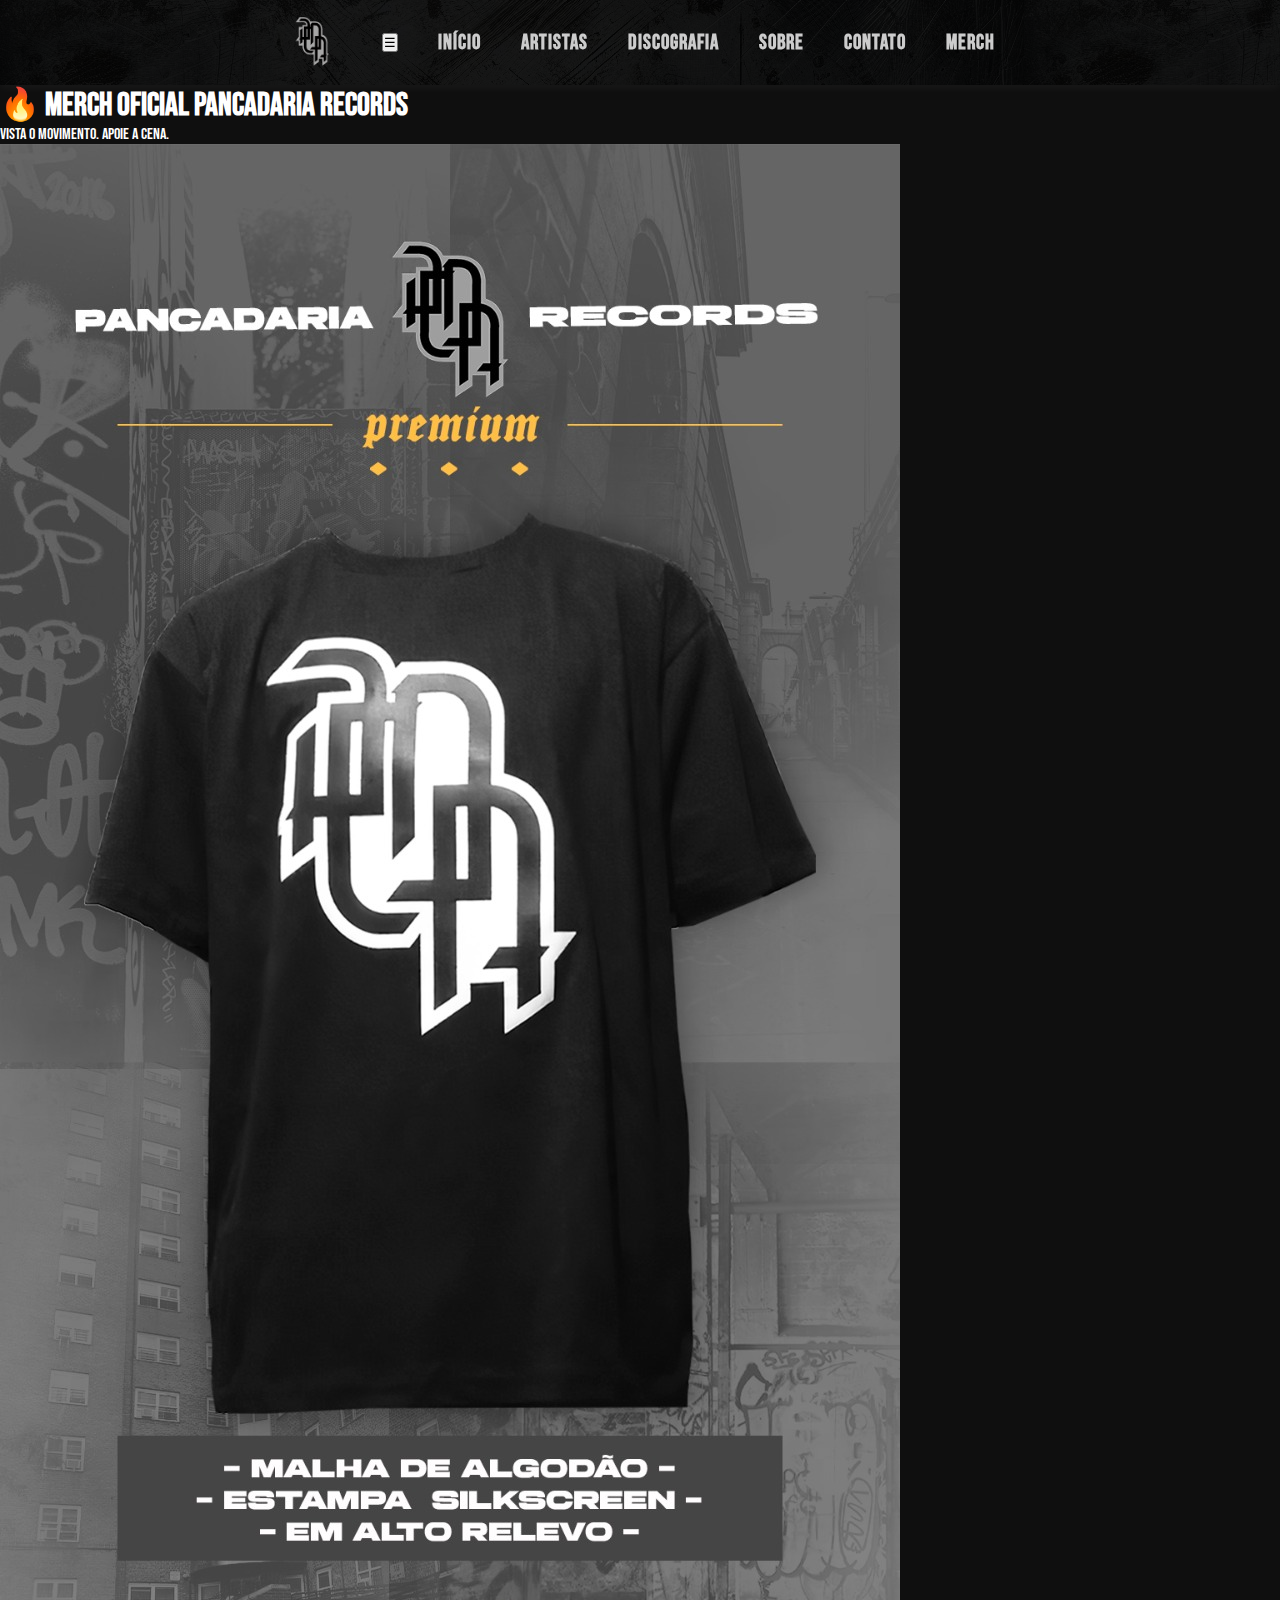
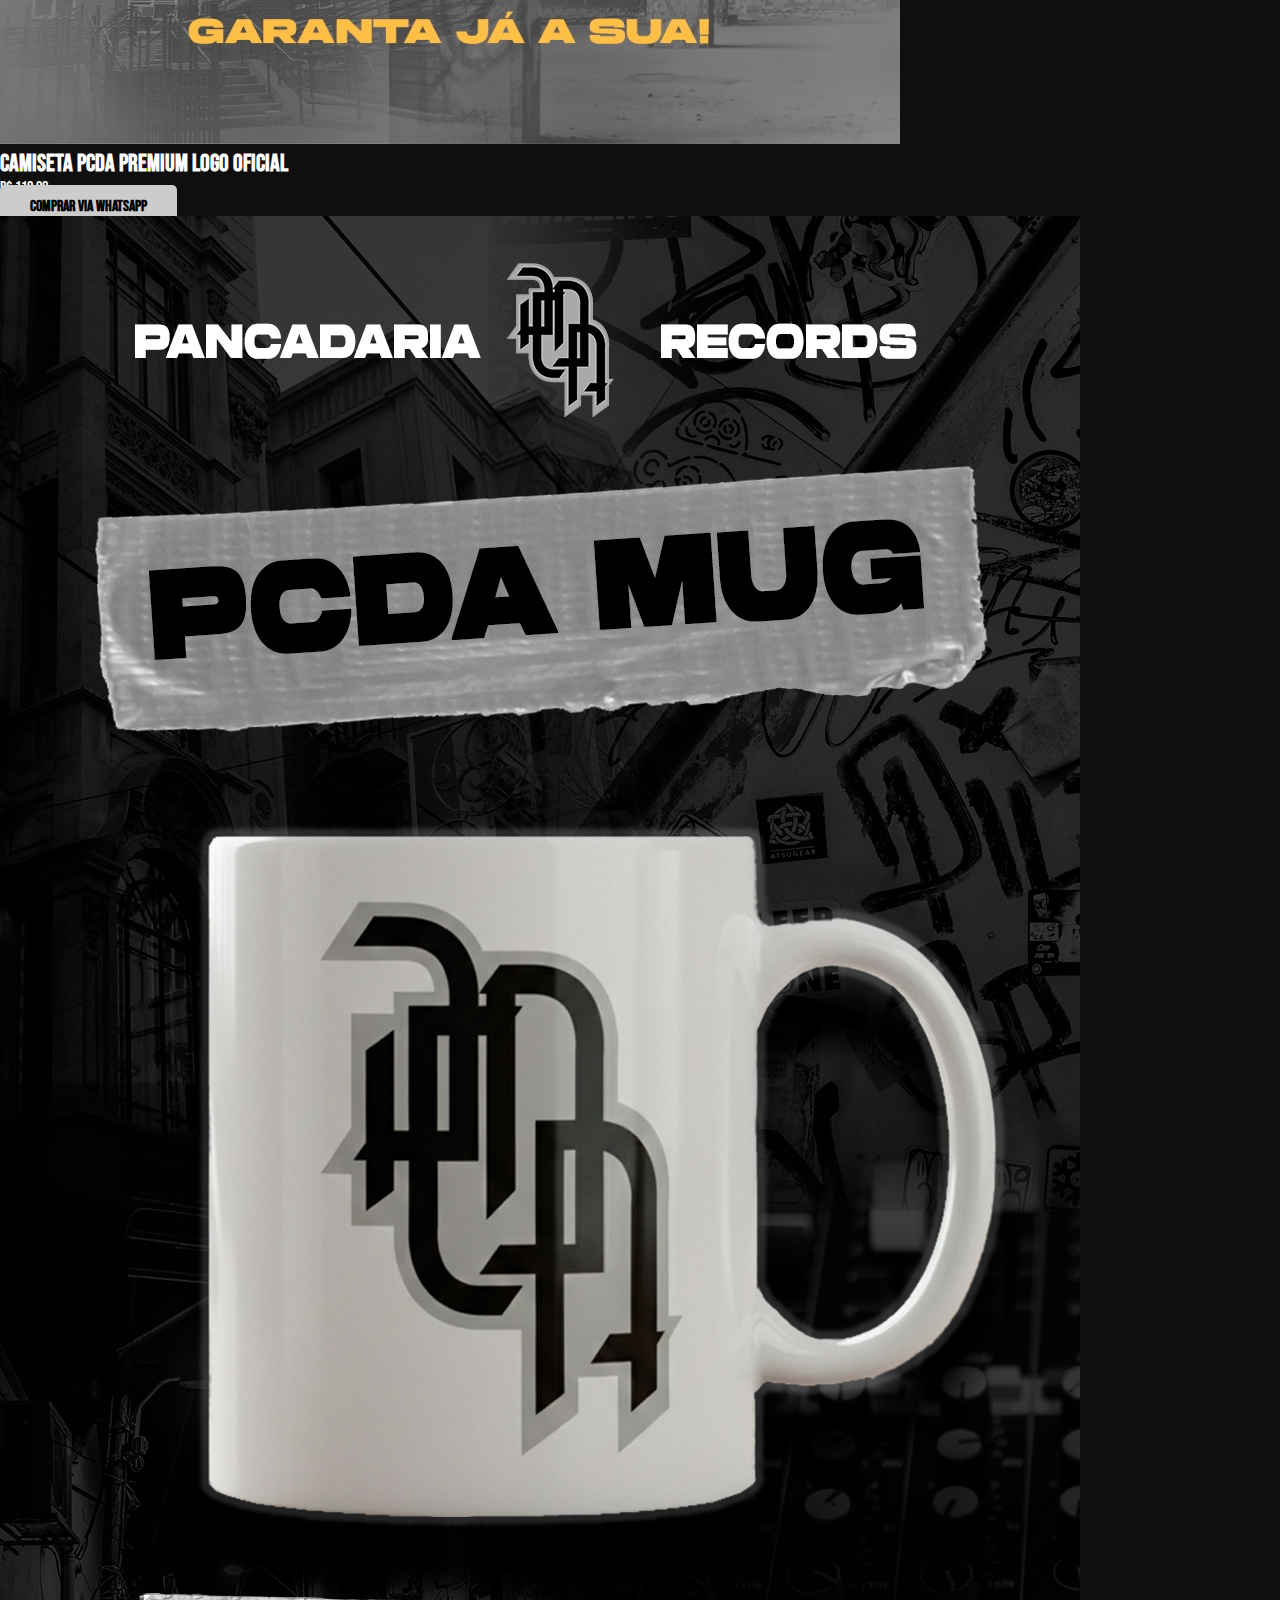
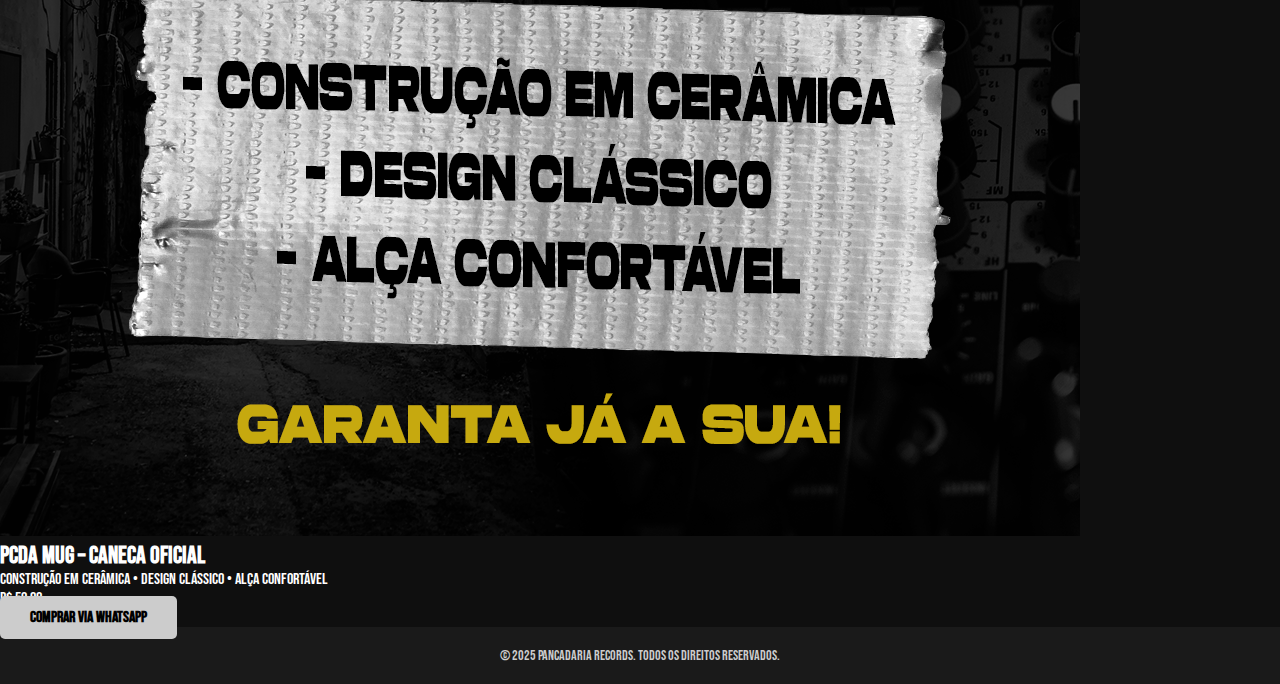
<file: merch.html>
<!DOCTYPE html>
<html lang="pt-br">
<head>
  <meta charset="UTF-8" />
  <meta name="viewport" content="width=device-width, initial-scale=1, maximum-scale=1" />
  <title>Merch | Pancadaria Records</title>
  <link rel="stylesheet" href="style.css" />
</head>
<body>
  <header class="header">
    <div class="container">
      <a href="index.html">
        <img src="img/pcda.png" alt="Logo Pancadaria" class="logo" />
      </a>
      <button class="menu-toggle" aria-label="Abrir menu">&#9776;</button>
      <nav class="nav">
        <a href="index.html#hero">Início</a>
        <a href="index.html#artistas">Artistas</a>
        <a href="index.html#catalogo">Discografia</a>
        <a href="index.html#sobre">Sobre</a>
        <a href="index.html#contato">Contato</a>
        <a href="merch.html" class="active">Merch</a>
      </nav>
    </div>
  </header>

  <main class="merch-hero">
    <h1>🔥 Merch Oficial Pancadaria Records</h1>
    <p>Vista o movimento. Apoie a cena.</p>
  </main>

  <section class="merch-grid">
    <div class="merch-item">
      <img src="img/camiseta premium.jpeg" alt="Camiseta PCDA premium" />
      <h2>Camiseta PCDA Premium Logo Oficial</h2>
      <p class="price">R$ 119,90</p>
      <a href="https://wa.me/5511943863893?text=Quero+a+camiseta+Pancadaria" target="_blank" class="btn">
        Comprar via WhatsApp
      </a>
    </div>

    <div class="merch-item">
  <img src="img/PCDA-MUG-CANECA.png" alt="Caneca PCDA Mug" />
  <h2>PCDA Mug – Caneca Oficial</h2>
  
  <p>Construção em cerâmica • Design clássico • Alça confortável</p>
  
  <p class="price">R$ 59,90</p>

  <a href="https://wa.me/5511943863893?text=Quero+a+caneca+PCDA+Mug" 
     target="_blank" 
     class="btn">
    Comprar via WhatsApp
  </a>
</div>

    
  </section>

  <footer class="footer">
    <p>&copy; 2025 Pancadaria Records. Todos os direitos reservados.</p>
  </footer>
</body>
</html>
</file>
<file: style.css>
@import url('https://fonts.googleapis.com/css2?family=Bebas+Neue&display=swap');



* {
    margin: 0;
    padding: 0;
    box-sizing: border-box;
  }

  html {
    scroll-behavior: smooth;
  }
  
  body {
    font-family: 'Bebas Neue', sans-serif;
    background-color: #0f0f0f;
    color: #fff;
  }
  
  /* Containers */
  .container {
    max-width: 1200px;
    margin: 0 auto;
    padding: 0 20px;
    display: flex;
    align-items: center;
    justify-content: space-between;
  }
  
  /* Header */
  .header {
    background: 
      url('img/_bcd6d7f8-e88b-4ecc-9261-1a789e22090e.jpeg') repeat, 
      #0d0d0d; /* textura + fundo escuro */
    padding: 10px 0;
    box-shadow: 0 2px 10px rgba(255, 255, 255, 0.05);
    position: sticky;
    top: 0;
    z-index: 1000;
    background-blend-mode: overlay;
  }
  

  .header .container {
    justify-content: center;
    gap: 40px; /* espaço entre logo e nav */
  }
  
  .logo {
    height: 60px;
  }

  
  
  
  .nav {
    display: flex;
    gap: 40px;
  }

  .nav a {
    color: #cccccc;
    text-decoration: none;
    font-weight: 600;
    text-transform: uppercase;
    font-size: 1.30rem;
    letter-spacing: 1px;
    transition: color 0.3s ease;
  }
  
  .nav a:hover {
    color: #fff;
  }
  
  /* Hero Section */
  .hero {
    background: none;
    position: relative;
    color: white;
    text-align: center;
    padding: 100px 20px;
    min-height: 100vh;
    display: flex;
    align-items: center;
    justify-content: center;
    z-index: 1;
    overflow: hidden;
  }
  
  .hero::before {
    content: '';
    position: absolute;
    top: 0;
    left: 0;
    width: 100%;
    height: 100%;
    background: 
      linear-gradient(rgba(0, 0, 0, 0.5), rgba(0, 0, 0, 0.5)),
      url('img/marc-fanelli-isla-xo4ValczbuA-unsplash.jpg') center/cover no-repeat;
    filter: grayscale(50%) brightness(60%);
    z-index: 0;
  }
  
  
  .hero-content {
    position: relative;
    z-index: 1;
  }
  
  
  
  .hero-content h1 {
    font-size: 3rem;
    margin-bottom: 20px;
  }
  
  .hero-content p {
    font-size: 1.7rem;
    margin-bottom: 30px;
  }
  
  .btn, .btn-listen {
    padding: 12px 30px;
    background-color: #ccc;
    color: #000;
    text-decoration: none;
    border-radius: 5px;
    font-weight: bold;
    transition: background 0.3s;
  }
  
  .btn:hover,
  .btn-listen:hover {
    background-color: #999;
    color: #000;
  }
  
  /* Section Divider */
.section-divider {
    height: 2px;
    background-color: #333;
    margin: 40px auto;
    width: 80%;
    border-radius: 5px;
    opacity: 0.3;
  }
  
  /* Footer */
  .footer {
    background-color: #1a1a1a;
    text-align: center;
    padding: 20px 0;
    font-size: 0.9rem;
    color: #cccccc;
    box-shadow: 0 0 15px rgba(#333);
  }
  
  /* Responsivo */
  @media (max-width: 768px) {
    .nav {
      display: flex;
      flex-direction: column;
      gap: 10px;
      align-items: flex-end;
    }
  
    .container {
      flex-direction: column;
      align-items: center;
      text-align: center;
    }
  
    .hero-content h1 {
      font-size: 2.2rem;
    }
  
    .hero-content p {
      font-size: 1rem;
    }
  
    .artistas-grid {
      flex-direction: column;
      align-items: center;
    }
  }
  
  /* Artistas */
  .artistas-section {
    padding: 60px 20px;
    background-color: #0e0e0e;
    color: #f0f0f0;
    text-align: center;
    font-family: 'Bebas Neue', sans-serif;
  }
  
  .artistas-section h2 {
    font-size: 2.5rem;
    margin-bottom: 40px;
    letter-spacing: 2px;
    text-transform: uppercase;
    color: #cccccc;
    border-bottom: 2px solid #cccccc;
    display: inline-block;
    padding-bottom: 10px;
  }
  
    /* Background de vídeo na sessão Artistas */
.artistas-section {
  position: relative;
  overflow: hidden;
  z-index: 1;
}

.artistas-section .video-bg {
  position: absolute;
  top: 0;
  left: 0;
  width: 100%;
  height: 100%;
  z-index: 0;
  overflow: hidden;
}

.artistas-section .video-bg video {
  width: 100%;
  height: 100%;
  object-fit: cover;
  filter: brightness(0.2); /* escurece o vídeo pra dar contraste no conteúdo */
}

.artistas-section .conteudo-artistas {
  position: relative;
  z-index: 2;
}
  .artistas-grid {
    display: grid;
    grid-template-columns: repeat(auto-fit, minmax(260px, 1fr));
    gap: 30px;
    justify-items: center;
  }

  
  

  



  
  /* Catálogo */
  .catalogo {
    padding: 60px 20px;
    background-color: #0f0f0f;
    text-align: center;
  }
  
  .catalogo h2 {
    font-size: 2.5rem;
    margin-bottom: 40px;
    color: #cccccc;
    border-bottom: 2px solid #cccccc;
    display: inline-block;
    padding-bottom: 10px;
  }
  
  .catalogo-lista {
    max-width: 800px;
    margin: 0 auto;
    display: flex;
    flex-direction: column;
    gap: 30px;
  }
  
  .faixa {
    display: flex;
    align-items: center;
    justify-content: space-between;
    border-bottom: 1px solid rgba(255, 255, 255, 0.1);
    padding-bottom: 10px;
    gap: 20px;
  }
  
  .capa {
    width: 110px;
    height: 110px;
    object-fit: cover;
    border-radius: 6px;
    box-shadow: 0 0 10px rgba(255, 255, 255, 0.1);
  }
  
  .ano {
    font-family: monospace;
    font-size: 14px;
    color: #999;
    min-width: 60px;
  }
  
  .info-faixa {
    flex: 1;
    margin-left: 20px;
  }
  
  .titulo {
    font-size: 20px;
    margin: 0;
    font-weight: 700;
  }
  
  .artista {
    font-size: 14px;
    color: #bbb;
    margin-top: 2px;
  }
  
  .btn-play {
    font-size: 24px;
    color: #1db954;
    text-decoration: none;
    transition: transform 0.2s;
  }
  
  .btn-play:hover {
    transform: scale(1.2);
  }

  .video-bg {
    position: absolute;
    top: 0;
    left: 0;
    width: 100%;
    height: 100%;
    overflow: hidden;
    z-index: 0; 
  }
  
  .video-bg video {
    width: 100%;
  height: 100%;
  object-fit: cover;
  filter: brightness(0.3); /* escurece o vídeo pra dar contraste no conteúdo */

  }
  
  .catalogo {
    position: relative;
    z-index: 1;
    padding: 80px 20px;
    color: white;
  }
  
  .conteudo-catalogo {
    position: relative;
    z-index: 2;
  }
  


  .sobre-section {
    position: relative;
    overflow: hidden;
    z-index: 1;
    padding: 80px 20px;
    text-align: center;
  }
  
  .sobre-section .video-bg {
    position: absolute;
    top: 0;
    left: 0;
    width: 100%;
    height: 100%;
    overflow: hidden;
    z-index: 0;
  }
  
  .sobre-section .video-bg video {
    width: 100%;
    height: 100%;
    object-fit: cover;
    filter: brightness(0.5);
  }
  
  .sobre-section .conteudo-sobre {
    position: relative;
    z-index: 2;
    color: #cccccc;
  }
  
  .titulo-sessao {
    font-size: 2.5rem;
    font-weight: bold;
    letter-spacing: 2px;
    margin-bottom: 40px;
    position: relative;
    display: inline-block;
    color: #cccccc;
  }
  
  .titulo-sessao::after {
    content: '';
    display: flex;
    width: 90px;
    height: 2px;
    background: #cccccc;
    margin: 10px auto 0 auto;
    opacity: 0.9;
  }
  
  .conteudo-sobre {
    max-width: 800px;
    margin: 0 auto;
    line-height: 1.8;
    font-size: 1.2rem;
  }
  
  #sobre p {
    margin-bottom: 20px; /* ou o valor que quiser */
  }
  
  
  /* Contato */
  .contato-section-com-bg {
    background-color: #1a1a1a;
    background-size: cover;
    background-position: center;
    padding: 80px 20px;
    position: relative;
    color: #fff;
  }
  
  .contato-overlay {
    background-color: rgba(0, 0, 0, 0.75);
    padding: 60px 20px;
    max-width: 900px;
    margin: 0 auto;
    border-radius: 12px;
    box-shadow: 0 0 15px rgba(203, 203, 203, 0.15);
    text-align: center;
  }
  
  .contato-section-com-bg h2 {
    font-size: 2.8rem;
    margin-bottom: 40px;
    color: #fff;
  }
  
  .contato-content {
    display: flex;
    flex-direction: column;
    gap: 40px;
  }
  
  .contato-info,
  .envie-som {
    background-color: rgba(0, 0, 0, 0.8);
    padding: 30px;
    border-radius: 10px;
    box-shadow: 0 0 15px rgba(204, 204, 204, 0.15);
  }
  
  /* Links */
  a {
    color: #ccc;
    text-decoration: none;
    font-weight: bold;
  }
  
  a:hover {
    text-decoration: underline;
  }
  

  #artistas,
#catalogo,
#contato,
#hero {
  scroll-margin-top: 100px; /* ajuste se seu header for maior ou menor */
}


/* Responsividade para telas menores (mobile first) */
@media (max-width: 768px) {
  body {
    font-size: 16px;
  }

  .container {
    flex-direction: column;
    align-items: center;
    padding: 20px;
  }

  .nav {
    flex-direction: column;
    gap: 10px;
    text-align: center;
  }

  .nav a {
    padding: 10px 0;
  }

  .hero {
    padding: 20px;
    text-align: center;
  }

  .hero h1 {
    font-size: 2rem;
  }

  .hero p {
    font-size: 1rem;
  }

  .catalogo-lista {
    flex-direction: column;
    gap: 20px;
  }

  .faixa {
    width: 90%;
    padding: 15px;
  }

  .capa {
    width: 100%;
    max-width: 300px;
    height: auto;
  }
}
</file>
